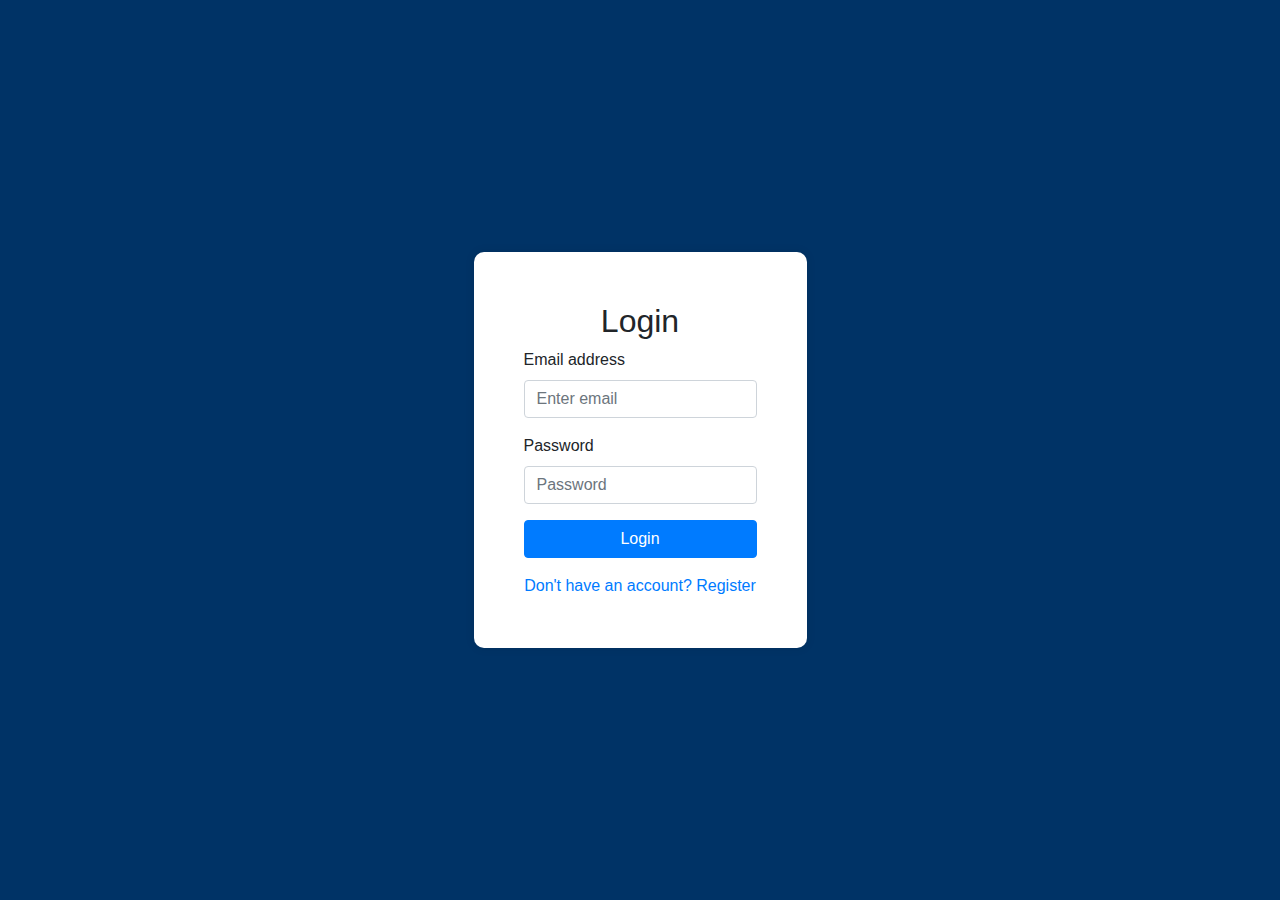
<file: Frontend/HTML/index.html>
<!DOCTYPE html>
<html lang="en">
<head>
    <meta charset="UTF-8">
    <meta name="viewport" content="width=device-width, initial-scale=1.0">
    <title>Login</title>
    <link href="https://stackpath.bootstrapcdn.com/bootstrap/4.5.2/css/bootstrap.min.css" rel="stylesheet">
    <link href="../CSS/login_and_register.css" rel="stylesheet">
</head>
<body>
    <div class="form-container">
        <form>
            <h2 class="text-center">Login</h2>
            <div class="form-group">
                <label for="email">Email address</label>
                <input type="email" class="form-control" id="email" placeholder="Enter email">
            </div>
            <div class="form-group">
                <label for="password">Password</label>
                <input type="password" class="form-control" id="password" placeholder="Password">
            </div>
            <button type="submit" class="btn btn-primary btn-block">Login</button>
            <div class="text-center mt-3">
                <a href="register.html">Don't have an account? Register</a>
            </div>
        </form>
    </div>
    <script src="../JS/login.js"></script>
</body>
</html>
</file>
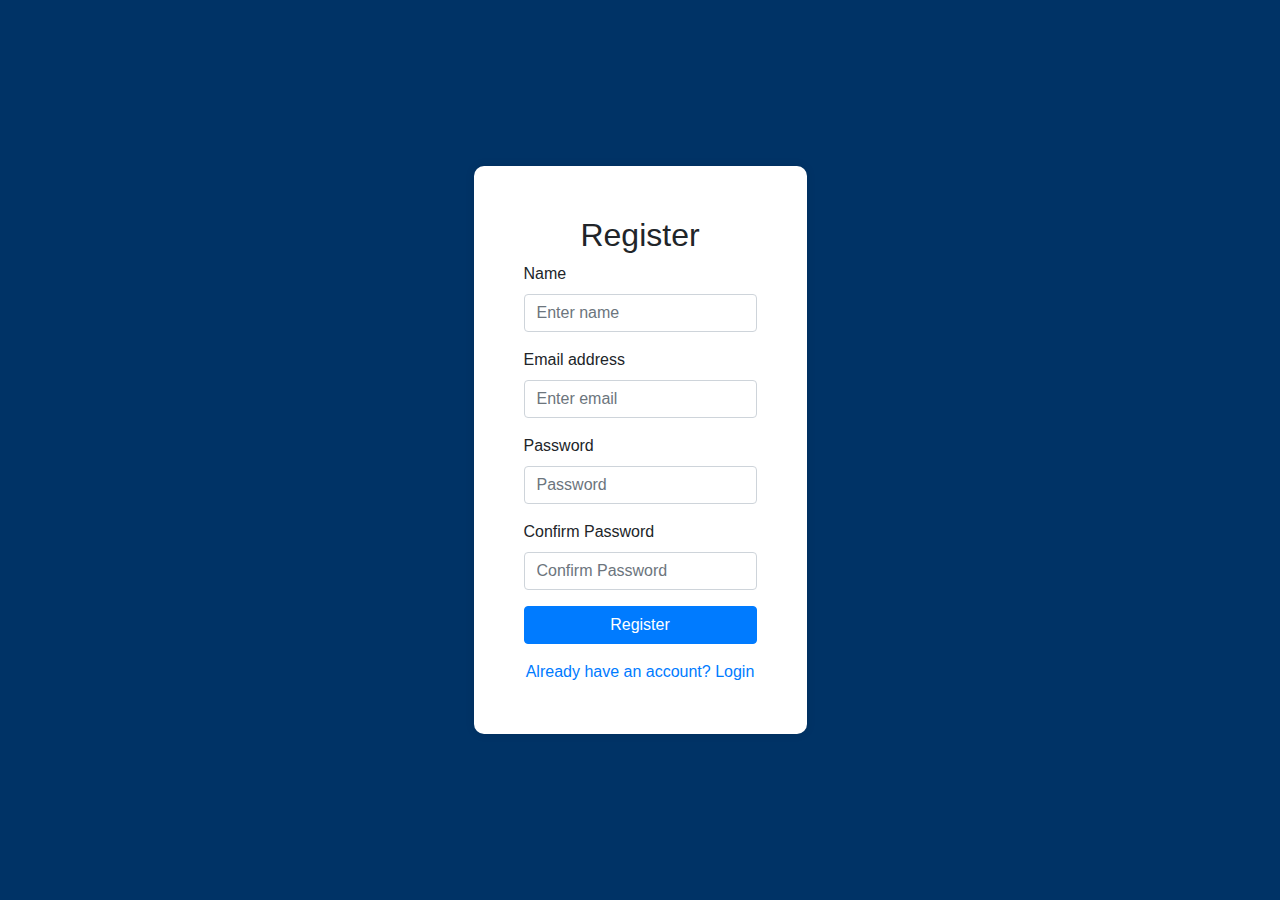
<file: Frontend/HTML/register.html>
<!DOCTYPE html>
<html lang="en">
<head>
    <meta charset="UTF-8">
    <meta name="viewport" content="width=device-width, initial-scale=1.0">
    <title>Register</title>
    <link href="https://stackpath.bootstrapcdn.com/bootstrap/4.5.2/css/bootstrap.min.css" rel="stylesheet">
    <link href="../CSS/login_and_register.css" rel="stylesheet">
</head>
<body>
    <div class="form-container">
        <form>
            <h2 class="text-center">Register</h2>
            <div class="form-group">
                <label for="name">Name</label>
                <input type="text" class="form-control" id="name" placeholder="Enter name">
            </div>
            <div class="form-group">
                <label for="email">Email address</label>
                <input type="email" class="form-control" id="email" placeholder="Enter email">
            </div>
            <div class="form-group">
                <label for="password">Password</label>
                <input type="password" class="form-control" id="password" placeholder="Password">
            </div>
            <div class="form-group">
                <label for="confirm-password">Confirm Password</label>
                <input type="password" class="form-control" id="confirm-password" placeholder="Confirm Password">
            </div>
            <button type="submit" class="btn btn-primary btn-block">Register</button>
            <div class="text-center mt-3">
                <a href="./">Already have an account? Login</a>
            </div>
        </form>
    </div>
</body>
<script src="../JS/register.js"></script>
</html>
</file>
<file: Frontend/CSS/login_and_register.css>
body { 
    display: flex; 
    justify-content: center; 
    align-items: center; 
    height: 100vh; 
    background-color: #003366; /* Dark Blue */
}
.form-container { 
    padding: 50px; 
    border-radius: 10px; 
    box-shadow: 0 0 10px rgba(0, 0, 0, 0.1); 
    background-color: #ffffff; /* White background for the form */
}
</file>
